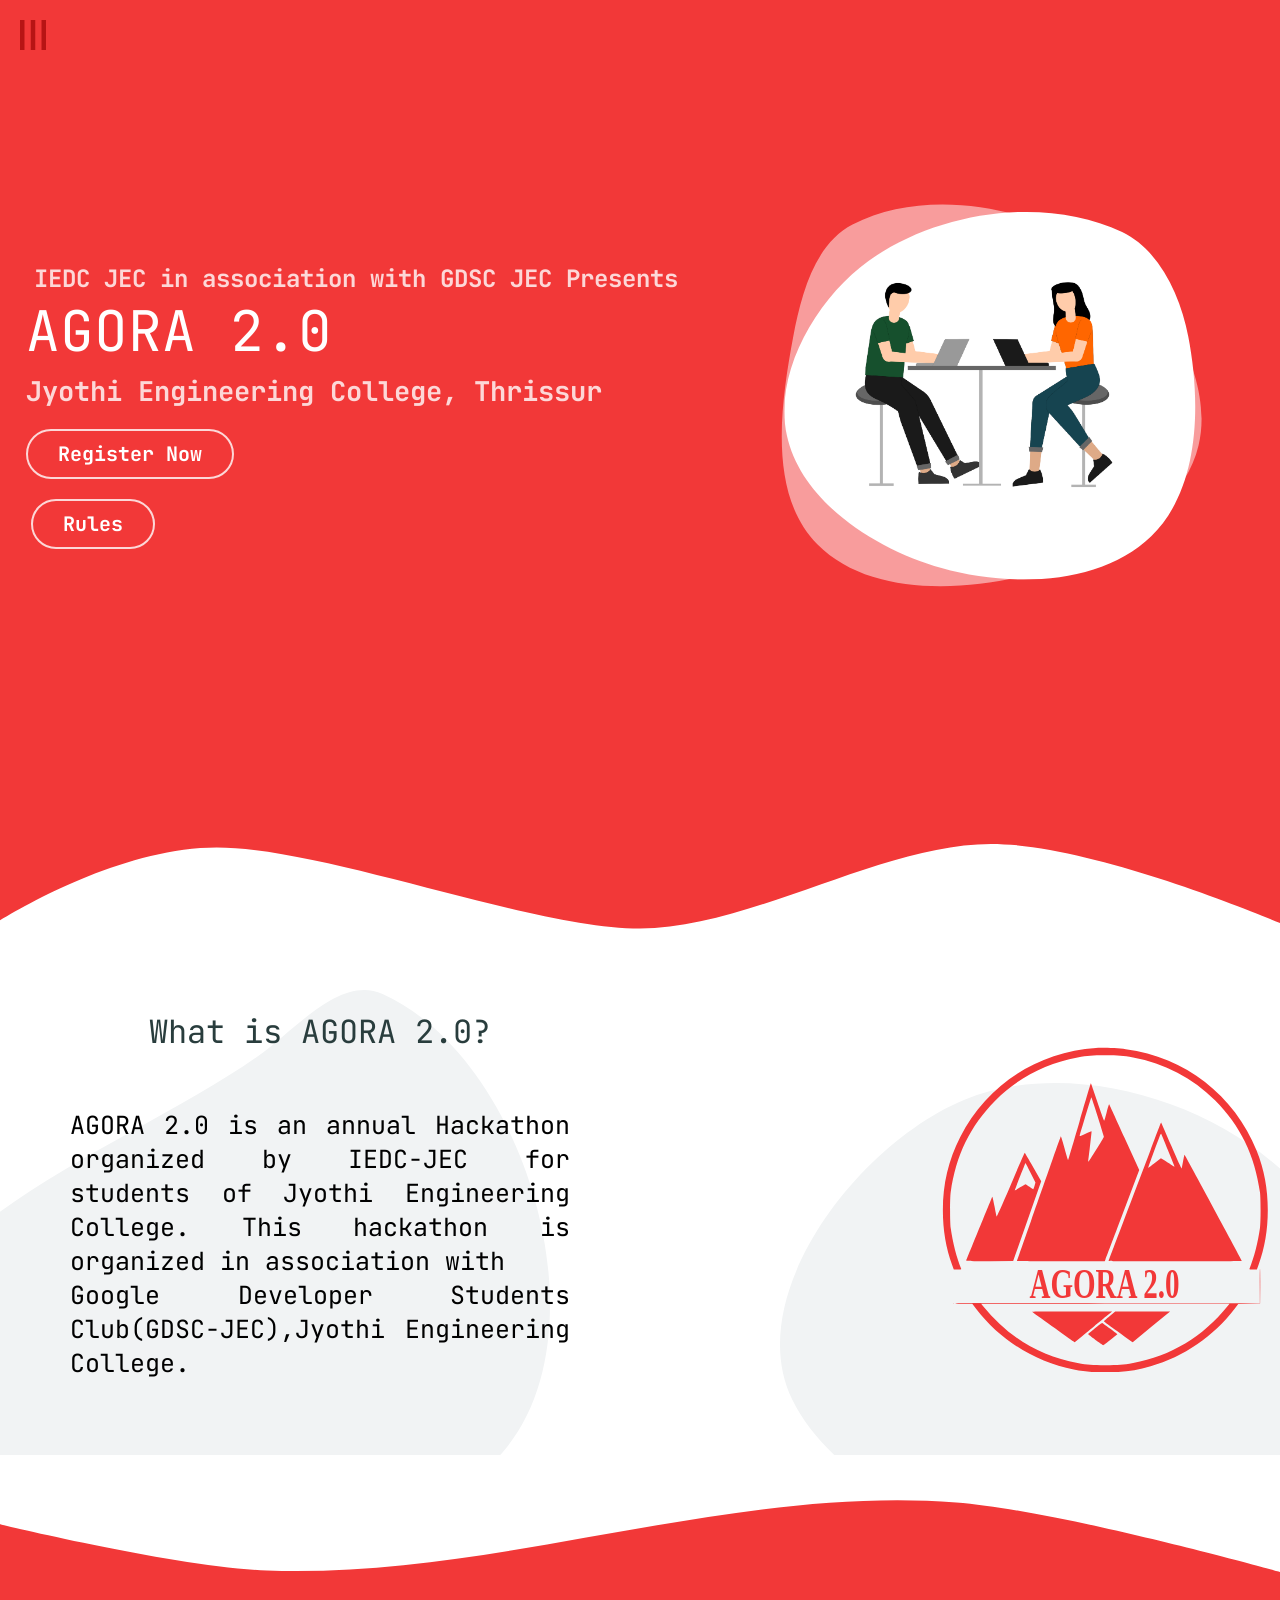
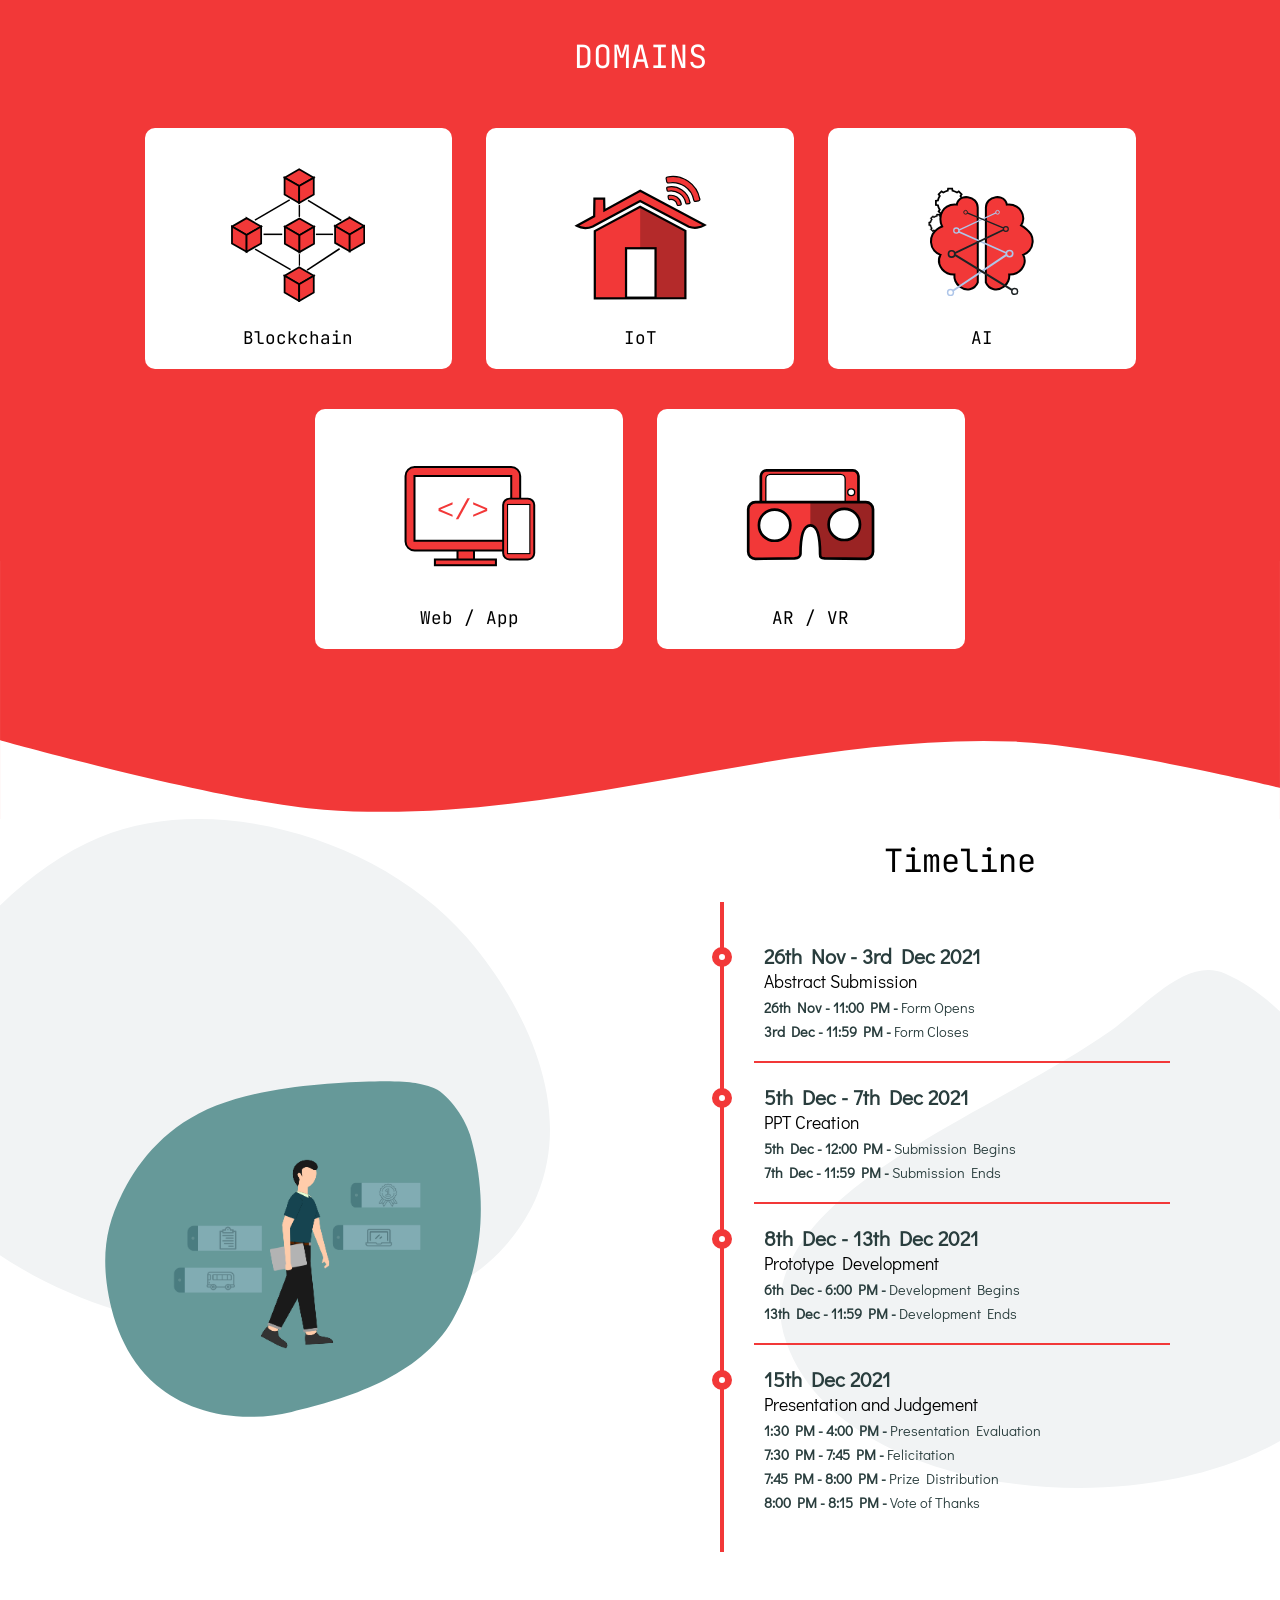
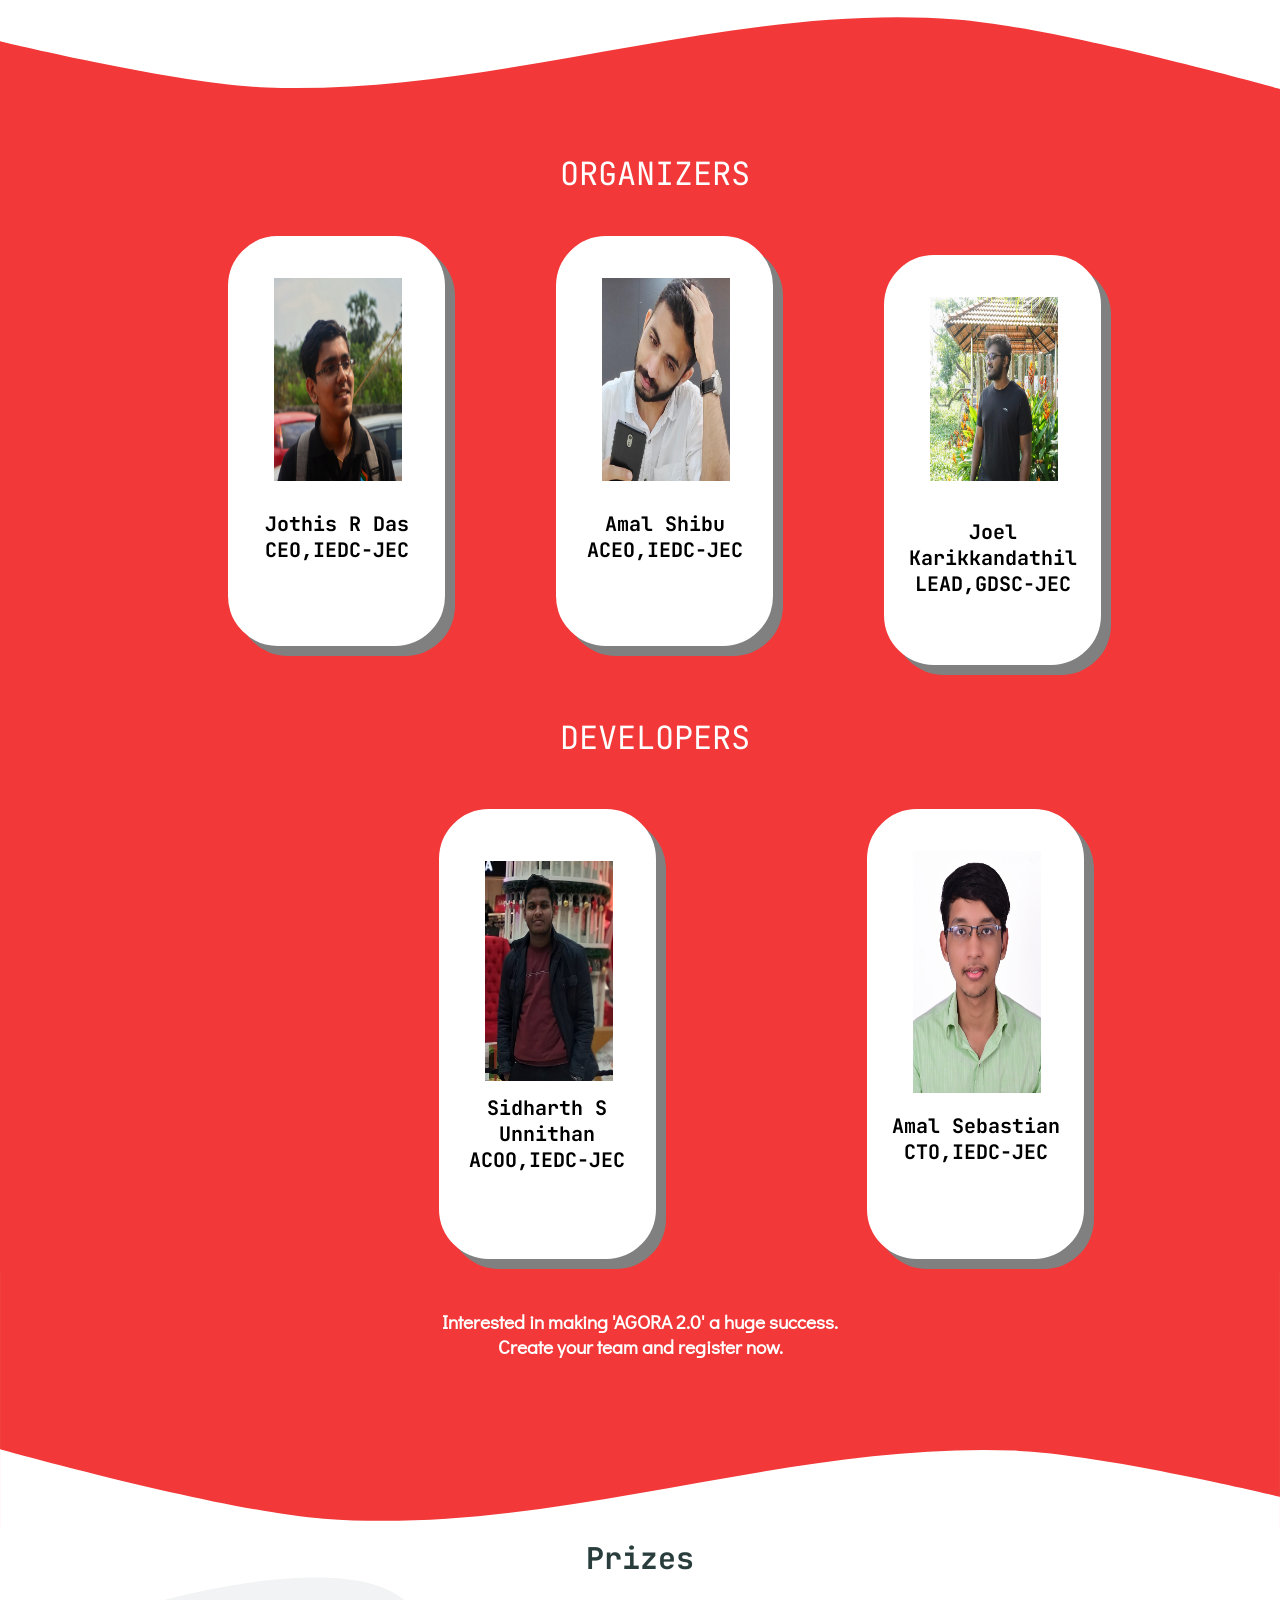
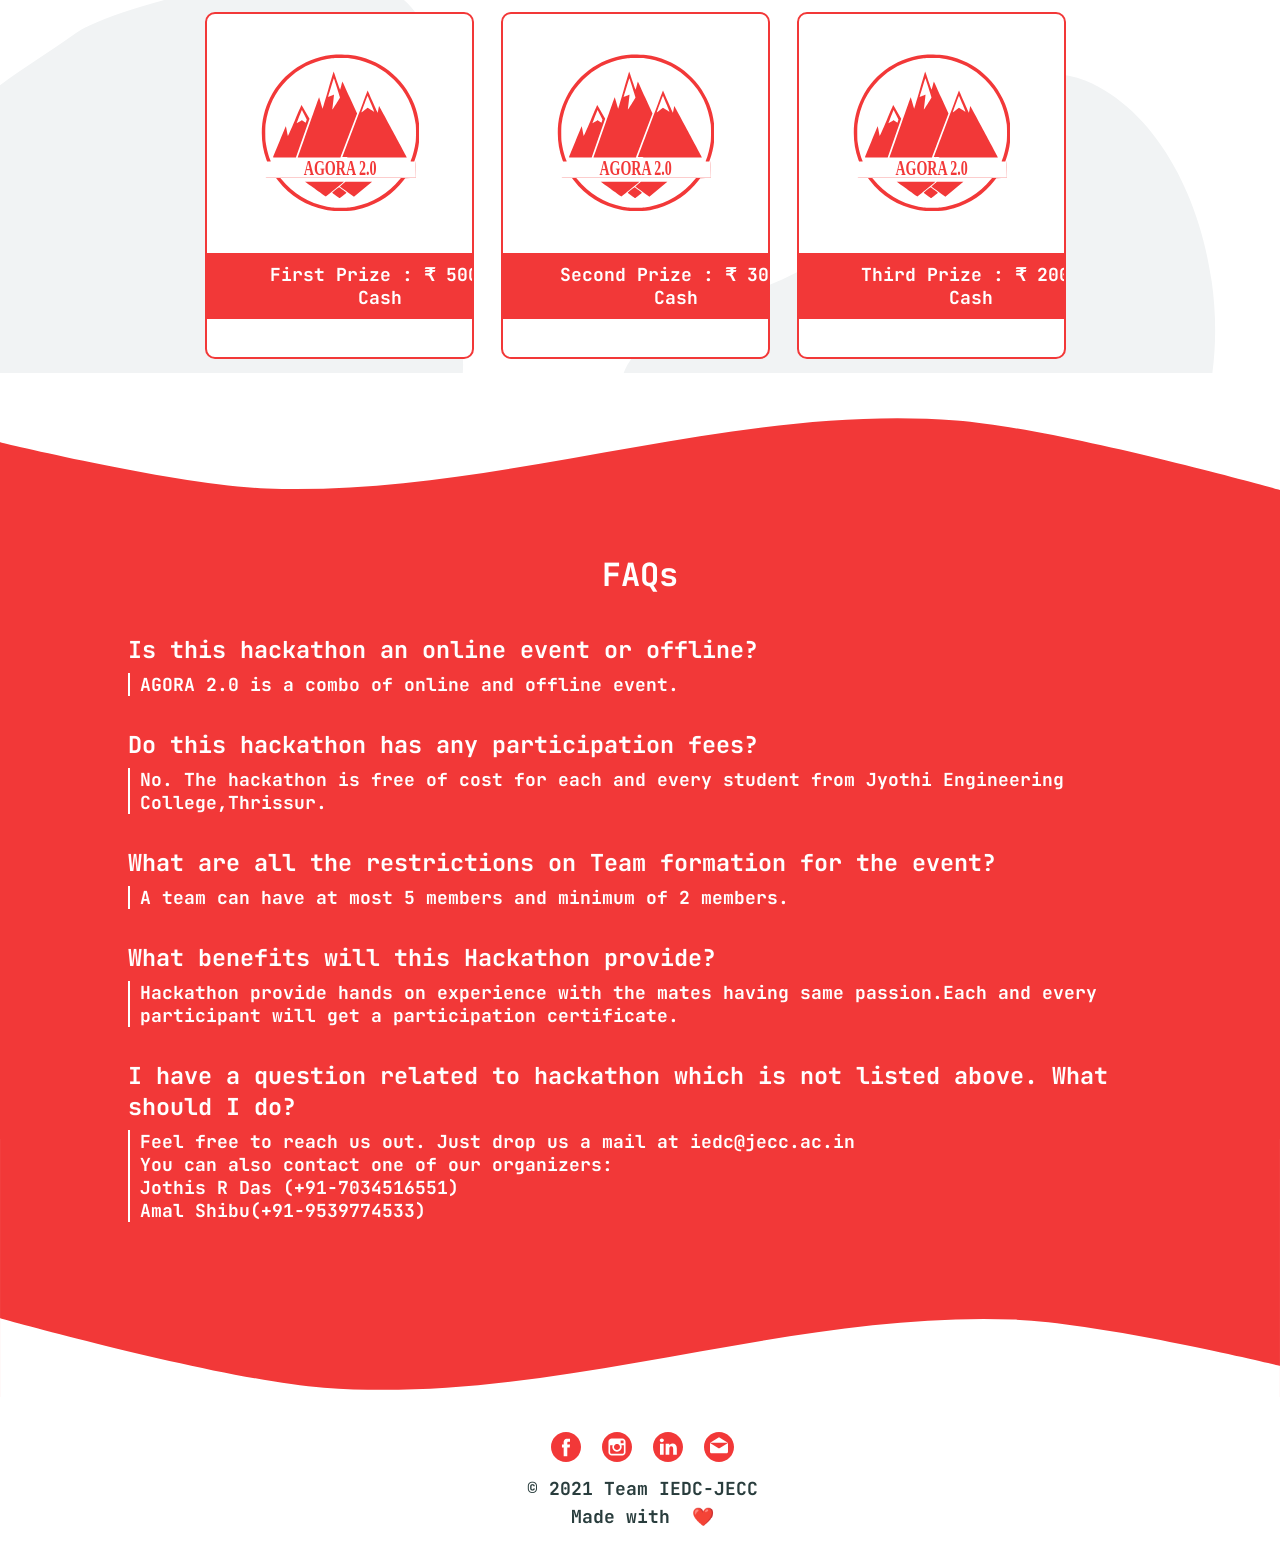
<file: index.html>
<!DOCTYPE html>
<html>
<head>
	<title> AGORA 2.0 - 2021</title>
	<meta http-equiv="Content-Type" content="text/html; charset=UTF-8">
	<meta name="viewport" content ="width=device-width, initial-scale=1.0, user-scalable=no">
	<meta name="description" content="AGORA 2.0 - Second edition of annual hackathon organized by TEAM IEDC-JEC">
	<meta name="keywords" content="Hackathon,Jyothi Engineering College,Cheruthuruthy,Thrissur">
	<meta name="author" content="Sidharth S Unnnithan<sidsunnithan2720@gmail.com>">
	<!--<meta name="author" content="Atul Kumar <atul.kumar.prajapati02@gmail.com>">-->
	<link rel="shortcut icon" href="./images/new_logo.svg" type="image/x-icon" />
	<link rel="stylesheet" type="text/css" href="./css/main.css">
	<link rel="stylesheet" type="text/css" href="./css/responsive.css">
	<link href="https://fonts.googleapis.com/css?family=Didact+Gothic" rel="stylesheet">
	<script src="https://code.jquery.com/jquery-3.3.1.js" integrity="sha256-2Kok7MbOyxpgUVvAk/HJ2jigOSYS2auK4Pfzbm7uH60=" crossorigin="anonymous"></script>
	<script>
	</script>
</head>
<body>
	<div class="header">
		<div class="blurred"></div>
		<ul class="nav">
			<li class="head">
				<span class="closeHeader">
					<img src="./images/cross.svg">
				</span>
			</li>
			<li class="navItem active"> Home </li>
			<li class="navItem"> What is AGORA 2.0?</li>
			<!-- <li class="navItem"> Gallery </li> -->
			<li class="navItem"> Domains </li>
			<li class="navItem"> Schedule </li>
			<li class="navItem"> Organizers and Developers </li>
			<li class="navItem"> Prizes </li>
			<li class="navItem"> FAQs </li>
		</ul>
	</div>
	<div class="fullOverlay"></div>
	<div class="content">
		<div class="hamburger">
			<img src="./images/menu.svg">
		</div>
		<div class="frame frame1">
			<img src="./images/back-1.svg" class="img-back">
			<div class="frame1-right">
				<img src="./images/frame1-icon.svg">
			</div>
			<div class="frame1-left">
				<div class="content">
					<div class="sponsor-name">IEDC JEC in association with GDSC JEC Presents </div>
					<div class="name">AGORA 2.0</div><br>
					<!--<div class="date"> 8 - 10 March 2019 </div><br>-->
					<div class="date"> Jyothi Engineering College, Thrissur </div>
					<div class="devfolio">
						<button id="devfolio-apply-now"><a href = "https://docs.google.com/forms/d/e/1FAIpQLSengliChIMaE-1URITZHg6-f9QKnr3e-6ttu_rgD177-7wQmA/viewform?usp=sf_link">Register Now</a></button>
					</div>
					<div class="rules">
						<button id="check-rules"><a href = "https://drive.google.com/file/d/1L9HWPB4xWb6Imx_wGQtw__VwBlEATCBu/view?usp=sharing">Rules</a></button>
					</div>
				</div>
			</div>
			<div class="app-team-icon">
				<img src="./images/jecc logo.png">
			</div>
		</div>
		<div class="frame frame2">
			<img class="img-back-left" src="./images/back-2.svg">
			<img class="img-back" src="./images/back-3.svg">
			<div class="frame2-left">
				<img src="./images/new_logo.svg">
			</div>
			<div class="frame2-right">
				<div class="name"> What is AGORA 2.0? </div>
				<div class="content">
					<p>AGORA 2.0 is an annual Hackathon organized by IEDC-JEC for students of Jyothi Engineering College.
					This hackathon is organized in association with <br>Google Developer Students Club(GDSC-JEC),Jyothi Engineering College.</p>
				</div>
			</div>
		</div>
		<div class="frame frame3">
			<img src="./images/back-4.svg" class="img-back">
			<img src="./images/back-5.svg" class="img-back-bottom">
			<div class="frame5-content">
				<div class="name"> DOMAINS </div>
				<div class="track-icons">
					<div class="a-track">
						<div class="colorless">
							<img src="./images/Tracks/blockchain.svg">
						</div>
						<div class="colorful">
							<img src="./images/Tracks/blockchain-color.svg">
						</div>
						<div class="track-name">
							Blockchain
						</div>
					</div>
					<div class="a-track">
						<div class="colorless">
							<img src="./images/Tracks/iot.svg">
						</div>
						<div class="colorful">
							<img src="./images/Tracks/iot-color.svg">
						</div>
						<div class="track-name">
							IoT
						</div>
					</div>
					<div class="a-track">
						<div class="colorless">
							<img src="./images/Tracks/ai.svg">
						</div>
						<div class="colorful">
							<img src="./images/Tracks/ai-color.svg">
						</div>
						
						<div class="track-name">
							AI
						</div>
					</div>
					<div class="a-track">
						<div class="colorless">
							<img src="./images/Tracks/webapp.svg">
						</div>
						<div class="colorful">
							<img src="./images/Tracks/webapp-color.svg">
						</div>
						<div class="track-name">
							Web&nbsp;/&nbsp;App
						</div>
					</div>
					<div class="a-track">
						<div class="colorless">
							<img src="./images/Tracks/vr.svg">
						</div>
						<div class="colorful">
							<img src="./images/Tracks/vr-color.svg">
						</div>
						<div class="track-name">
							AR&nbsp;/&nbsp;VR
						</div>
					</div>
					<!--<div class="a-track">
						<div class="colorless">
							<img src="./images/Tracks/general.svg">
						</div>
						<div class="colorful">
							<img src="./images/Tracks/general-color.svg">
						</div>
						<div class="track-name">
							General
						</div>
					</div>-->
				</div>
			</div>
		</div>
		<div class="frame frame4">
			<img class="img-back-left" src="./images/back-3.svg">
			<img class="img-back" src="./images/back-2.svg">
			<div class="frame4-left">
				<img src="./images/frame2-right.svg">
			</div>
			<div class="frame4-right">
				<div class="name"> Timeline </div>
				<div class="timeline">
					<div class="schedule schedule-1">
						<div class="dot"></div>
						<div class="schedule-content">
							<div class="schedule-date"> 26th Nov - 3rd Dec 2021</div>
							<div class="schedule-title"> Abstract Submission</div>
							<div class="schedule-text"> <span class="schedule-time"> 26th Nov - 11:00 PM - </span> Form Opens </div>
							<div class="schedule-text"> <span class="schedule-time"> 3rd Dec - 11:59 PM - </span> Form Closes </div>
						</div>
					</div>
					<div class="schedule schedule-2">
						<div class="dot"></div>
						<div class="schedule-content">
							<div class="schedule-date"> 5th Dec - 7th Dec 2021 </div>
							<div class="schedule-title"> PPT Creation </div>
							<div class="schedule-text"> <span class="schedule-time"> 5th Dec - 12:00 PM - </span> Submission Begins</div>
							<div class="schedule-text"> <span class="schedule-time"> 7th Dec - 11:59 PM - </span> Submission Ends </div>
						</div>
					</div>
					<div class="schedule schedule-3">
						<div class="dot"></div>
						<div class="schedule-content">
							<div class="schedule-date"> 8th Dec - 13th Dec 2021 </div>
							<div class="schedule-title"> Prototype Development</div>
							<div class="schedule-text"> <span class="schedule-time"> 6th Dec - 6:00 PM  - </span> Development Begins</div>
							<div class="schedule-text"> <span class="schedule-time"> 13th Dec - 11:59 PM - </span> Development Ends </div>
						</div>
					</div>
					<div class="schedule schedule-4">
						<div class="dot"></div>
						<div class="schedule-content">
							<div class="schedule-date"> 15th Dec 2021 </div>
							<div class="schedule-title"> Presentation and Judgement </div>
							<div class="schedule-text"> <span class="schedule-time"> 1:30 PM - 4:00 PM - </span> Presentation Evaluation </div>
							<div class="schedule-text"> <span class="schedule-time"> 7:30 PM - 7:45 PM - </span> Felicitation </div>
							<div class="schedule-text"> <span class="schedule-time"> 7:45 PM - 8:00 PM - </span> Prize Distribution </div>
							<div class="schedule-text"> <span class="schedule-time"> 8:00 PM - 8:15 PM - </span> Vote of Thanks </div>
						</div>
					</div>
				</div>
			</div>
		</div>
		<div class="frame frame5">
			<img src="./images/back-4.svg" class="img-back">
			<img src="./images/back-5.svg" class="img-back-bottom">
			<div class="frame5-content">
				<div class="name1"> ORGANIZERS </div>
				<div class="org-dev">
					<div class="od">
						<div class="ordev3">
							<div class="ordev-img3">
								<img src="./images/jyothis.jpeg">
							</div>
							<div class="orgdev-text3">
								<p><b>Jothis R Das</b><br><b>CEO,IEDC-JEC</b>
							</div>
						</div>
						<div class="ordev4">
							<div class="ordev-img4">
								<img src="./images/amal-shibu.jpeg">
							</div>
							<div class="orgdev-text4">
								<p><b>Amal Shibu</b><br><b>ACEO,IEDC-JEC</b>
							</div>
						</div>
						<div class="ordev5">
							<div class="ordev-img5">
								<img src="./images/joel2.jpeg">
							</div>
							<div class="orgdev-text5">
								<p><b>Joel Karikkandathil</b><br><b>LEAD,GDSC-JEC</b>
							</div>
						</div>
					</div>
				</div>
				<div class="name2"> DEVELOPERS </div>
				<div class="org-dev">
					<div class="od">
						<div class="ordev1">
							<div class="ordev-img1">
								<img src="./images/sid1.jpeg">
							</div>
							<div class="orgdev-text1">
								<p><b>Sidharth S Unnithan</b><br><b>ACOO,IEDC-JEC</b>
							</div>
						</div>
						<div class="ordev2">
							<div class="ordev-img2">
								<img src="./images/Amal Sebastian.jpg">
							</div>
							<div class="orgdev-text2">
								<p><b>Amal Sebastian</b><br><b>CTO,IEDC-JEC</b>
							</div>
						</div>
					</div>
				</div>
				<div class="frame5-text">
					<p><b>Interested in making<b> 'AGORA 2.0'</b> a huge success.<br>
					Create your team and register now. 
				</div>
			</div>
		</div>
		<div class="frame frame6">
			<img src="./images/back-6.svg" class="img-back-left">
			<img src="./images/back-7.svg" class="img-back-right">
			<div class="name"> Prizes </div>
			<div class="prizes">
				<div class="prizes-cont">
					<div class="prize">
						<div class="prize-img">
							<img src="./images/new_logo.svg">
						</div>
						<div class="prize-text">
							<p>First Prize : ₹ 5000 Cash</p>
						</div>
					</div>
					<div class="prize">
						<div class="prize-img">
							<img src="./images/new_logo.svg">
						</div>
						<div class="prize-text">
							<p>Second Prize : ₹ 3000 Cash</p>
						</div>
					</div>
					<div class="prize">
						<div class="prize-img">
							<img src="./images/new_logo.svg">
						</div>
						<div class="prize-text">
							<p>Third Prize : ₹ 2000 Cash</p>
						</div>
					</div>
				</div>
			</div>
		</div>
		<div class="frame frame7">
			<img src="./images/back-4.svg" class="img-back">
			<img src="./images/back-5.svg" class="img-back-bottom">
			<div class="frame7-content">
				<div class="name">
					FAQs
				</div>
				<div class="faq">
					<div class="question">
						Is this hackathon an online event or offline?
					</div>
					<div class="answer">
						AGORA 2.0 is a combo of online and offline event.
					</div>

				</div>
				<div class="faq">
					<div class="question">
						Do this hackathon has any participation fees?
					</div>
					<div class="answer">
						No. The hackathon is free of cost for each and every student from Jyothi Engineering College,Thrissur.
					</div>
				</div>
				<div class="faq">
					<div class="question">
						What are all the restrictions on Team formation for the event?
					</div>
					<div class="answer">
						A team can have at most 5 members and minimum of 2 members.
					</div>
				</div>
				<div class="faq">
					<div class="question">
						What benefits will this Hackathon provide?
					</div>
					<div class="answer">
						Hackathon provide hands on experience with the mates  having same passion.Each and every participant will get a participation certificate.
					</div>
				</div>
				<div class="faq">
					<div class="question">
						I have a question related to hackathon which is not listed above. What should I do?
					</div>
					<div class="answer">
						Feel free to reach us out. Just drop us a mail at <a href="mailto:iedc@jecc.ac.in">iedc@jecc.ac.in</a><br>
						You can also contact one of our organizers: <br> Jothis R Das (+91-7034516551)<br> Amal Shibu(+91-9539774533)
					</div>
				</div>
			</div>
		</div>
		<div class="frame frame8">
			<div class="footer-icons">
				<a href="https://www.facebook.com/EDC.JEC" target="__blank"><img src="./images/fb-color.svg"></a>
				<a href="https://www.instagram.com/iedc_jecc/" target="__blank"><img src="./images/insta-color.svg"></a>
				<a href="https://www.linkedin.com/in/iedc-jecc" target="__blank"><img src="./images/linkedin-color.svg"></a>
				<a href="mailto:iedc@jecc.ac.in"><img src="./images/email-color.svg"></a>
			</div>
			<div class="footer-text">
				&copy; 2021 Team IEDC-JECC
			</div>
			Made with&nbsp;&nbsp;<span class="heart">❤️</span>
		</div>
	</div>
	<script type="text/javascript" src="./js/menu.js"></script>
</body>
</html>
</file>
<file: css/main.css>
@import url('https://fonts.googleapis.com/css2?family=Poppins:wght@300;400;500;600;700&display=swap');
@import url('https://fonts.googleapis.com/css2?family=JetBrains+Mono:wght@300;400;500;600;700&display=swap');
div, body, ul, li {
	margin: 0px;
	padding: 0px;
	-webkit-box-sizing: border-box;
	-moz-box-sizing: border-box;
	box-sizing: border-box;
}

html, body {
	width: 100%;
	height: 100%;
}

body {
	position: relative;
	overflow-x: hidden;
}

.header {
	position: fixed;
	top: 0px;
	bottom: 0px;
	background-color: #ffffff;
	z-index: 12;
	text-align: center;
	-webkit-transition: left 0.3s;
	-moz-transition: left 0.3s;
	transition: left 0.3s;
}

.header.active {
	left: 0%;
}

.header .nav {
	list-style-type: none;
}

.header .nav .navItem {
	left: -300px;
}

.header .nav .navItem.visible {
	left: 0px;
}

.header .nav .navItem {
	position: relative;
	padding: 15px 30px;
	color: black;
	cursor: pointer;
	font-family: 'JetBrains Mono',sans-serif;
	font-size: 25px;
	background-color: #ffffff;
	-webkit-transition: background-color 0.2s, left 0.2s;
	-moz-transition: background-color 0.2s, left 0.2s;
	transition: background-color 0.2s, left 0.2s;
	font-family: 'JetBrains Mono',sans-serif;
}

.header .nav .navItem.active {
	color: black;
}

.header .nav .navItem:hover {
	background-color: #f23838ff;
}
.header .nav .head {
	display: none;
	text-align: right;
	padding: 20px;
}

.header .nav .head .closeHeader {
	cursor: pointer;
}

.header .nav .head img {
	height: 20px;
}

.content {
	width: 100%;
	height: 100%;
	position: relative;
	left: 0%;
	-webkit-transition: left 0.3s;
	-moz-transition: left 0.3s;
	transition: left 0.3s;
}

.hamburger {
	position: absolute;
	top: 20px;
	left: 20px;
	color: white;
	z-index: 10;
	cursor: pointer;
}

.hamburger img {
	height: 30px;
}

/*.appteam-logo {
	position: fixed;
	top: 20px;
	right: 20px;
	z-index: 10;
}

.appteam-logo img {
	height: 60px;
	width: 50px;
}*/

.fullOverlay {
	width: 100%;
	height: 100%;
	position: fixed;
	top: 0px;
	left: 0px;
	background-color: rgba(0,0,0,0.6);
	z-index: 7;
	display: none;
	opacity: 0;
	-webkit-transition: opacity 0.3s;
	-moz-transition: opacity 0.3s;
	transition: opacity 0.3s
}

.frame {
	position: relative;
	width: 100%;
	overflow: hidden;
}

/***********************
	LANDING PAGE
***********************/

.frame1 {
	height: 110%;
	background-color: #f23838ff;
}

.frame1 .img-back {
	width: 102%;
	left: -1%;
	height: auto;
	position: absolute;
	z-index: 2;
	bottom: 0px;
}

.frame1-left {
	position: absolute;
	left: 0px;
	width: 55%;
	height: 100%;
	display: inline-block;
	z-index: 3;
	padding: 50px 10px;
	text-align: center;
}

.frame1-left .content {
	text-align: left;
	display: inline-block;
	width: auto;
	position: relative;
	/*top: 20%;*/
	top: 40%;
	height: auto;
	transform: translateY(-50%);
}

.frame1-left .name {
	display: inline-block;
	font-size: 3.5em;
	color: white;
	font-family: 'JetBrains Mono',sans-serif;
}
.frame1-left .sponsor-name{
	font-family: 'JetBrains Mono',sans-serif;
	margin-left: 8px;
}
.frame1-left .date {
	display: inline-block;
	font-size: 1.7em;
	font-weight: bold;
	margin-top: 5px;
	color: rgba(255,255,255,0.8);
	font-family: 'JetBrains Mono',sans-serif;
}

.frame1-left .devfolio {
	margin-top: 20px;
}

.frame1-left .devfolio button {
	border: 2px solid rgba(255,255,255,0.8);
	background-color: rgba(255,255,255,0);
	color: rgba(255,255,255,0.8);
	font-family: 'Didact Gothic';
	padding-left: 30px;
	padding-right: 30px;
	height: 50px;
	font-size: 1em;
	font-weight: bold;
	cursor: pointer;
	overflow: none;
	position: relative;
	-webkit-transition: color 0.3s;
	-moz-transition: color 0.3s;
	transition: 0.3s;
	padding-top: 10px;
	border-radius: 50px;
	font-size: 20px;
}

/*.frame1-left .devfolio button .button-back {
	background-color: rgba(255,255,255,0.8);
	width: 0%;
	height: 100px;
	position: absolute;
	height: 46px;
	top: 0px;
	left: 0px;
	z-index: -1;
	-webkit-transition: width 0.3s;
	-moz-transition: width 0.3s;
	transition: width 0.3s;

}*/

.frame1-left .devfolio button:hover {
	color: #669999;
}

/*.frame1-left .devfolio button:hover .button-back {
	width: 100%;
}*/

.frame1-right {
	width: 45%;
	height: 100%;
	display: inline-block;
	position: absolute;
	right: 0px;
	z-index: 3;
}

.frame1-right img {
	width: 80%;
	/*position: absolute;*/
	left: 10%;
	/*top: 10%;*/
	height: auto;
	position: relative;
	top: 40%;
	transform: translateY(-50%);
}
#devfolio-apply-now:hover {
    color: #ffffff;
	font-size: 30px;
}

#devfolio-apply-now {
    display: -ms-flexbox;
    display: -webkit-box;
    display: flex;
}
#devfolio-apply-now a {
	text-decoration: none;
	color: white;
	font-family: 'JetBrains Mono',sans-serif;
	font-size: 20px;
}
.frame1-left .rules {
	margin-top: 20px;
}

.frame1-left .rules button {
	border: 2px solid rgba(255,255,255,0.8);
	background-color: rgba(255,255,255,0);
	color: rgba(255,255,255,0.8);
	font-family: 'Didact Gothic';
	padding-left: 30px;
	padding-right: 30px;
	height: 50px;
	font-size: 1em;
	font-weight: bold;
	cursor: pointer;
	overflow: none;
	position: relative;
	-webkit-transition: color 0.3s;
	-moz-transition: color 0.3s;
	transition: 0.3s;
	padding-top: 10px;
	border-radius: 50px;
	font-size: 20px;
	margin-left: 5px;
}
.frame1-left .rules button:hover {
	color: #669999;
}
#check-rules:hover {
    color: #ffffff;
	font-size: 30px;
}

#check-rules {
    display: -ms-flexbox;
    display: -webkit-box;
    display: flex;
}
#check-rules a {
	text-decoration: none;
	color: white;
	font-family: 'JetBrains Mono',sans-serif;
	font-size: 20px;
}

.sponsor-name {
	color: white;
	font-family: 'Didact Gothic';
	font-weight: bold;
	font-size: 1.5em;
	color: rgba(255,255,255,0.8);
}

.github-home-icon {
	width: 100px;
	margin-right: 10px;
}

.app-team-icon {
	width: 120px;
	position: absolute;
	right: 20px;
	top: 20px;
	height: 80vh;
}

.app-team-icon img {
	width: 100%;
	height: 150px;
	margin-left: -1565px;
	margin-top: 100px;
}

/***********************
	DIVERSITY PAGE
***********************/

.frame2 {
	/*min-height: 100%;*/
	margin-bottom: 30px;
}

.frame2-left {
	position: absolute;
	right: 0px;
	width: 50%;
	min-height: 100%;
	display: inline-block;
	z-index: 3;
	padding: 50px 10px;
	text-align: center;
}

.frame2-right {
	width: 50%;
	min-height: 100%;
	display: inline-block;
	position: relative;
	text-align: center;
	left: 0px;
	z-index: 3;
	padding: 20px;
}

.frame2-right .name {
	font-family: 'JetBrains Mono',sans-serif;
	color: #293d3d;
	text-align: center;
	font-size: 2em;
}

.frame2-left img {
	width: 1200px;
	position: absolute;
	left: 10%;
	top: 10%;
	height: 70%;
	margin-left: -200px;
	margin-top: -40px;
	margin-top: 10px;
}

.frame2 .img-back {
	position: absolute;
	right: -100px;
	top: 20%;
	width: 600px;
	height: auto;
}

.frame2 .img-back-left {
	position: absolute;
	left: -100px;
	top: 0%;
	width: 650px;
	height: auto;
}

.frame2 .content {
	position: relative;
	font-size: 25px;
	text-align: justify;
	padding: 30px 50px;
	font-family: 'JetBrains Mono',sans-serif;
}
.frame2 .content p{
	font-size: 25px;
}
.frame2 a {
	color: black;
	text-decoration: none;
}

.frame2 a:visited {
	color: black;
}

/***********************
	  TRACKS PAGE
***********************/

.frame3 {
	height: auto;
	padding: 150px 0px;
	background-color: #f23838ff;
	color: white;
	font-family: 'Didact Gothic';
	text-align: center;
}

.frame3 .img-back {
	width: 100%;
	height: auto;
	position: absolute;
	top: 0px;
	left: 0px;
}

.frame3 .img-back-bottom {
	width: 100%;
	height: auto;
	position: absolute;
	bottom: -5px;
	left: 0px;
}

.frame3 .name {
	font-family: 'JetBrains Mono',sans-serif;
	color: white;
	font-size: 2em;
	margin-bottom: 30px;
}

.frame3 .track-icons {
	width: 80%;
	display: inline-block;
}

.frame3 .a-track {
	width: 30%;
	text-align: center;
	background-color: white;
	border-radius: 10px;
	display: inline-block;
	margin-left: 1.5%;
	margin-right: 1.5%;
	margin-top: 20px;
	margin-bottom: 20px;
	position: relative;
}

.frame3 .colorless {
	position: relative;
	top: 20px;
	left: 0px;
	width: 100%;
	padding: 20px;
}

.frame3 .colorful {
	position: absolute;
	top: 20px;
	left: 0px;
	width: 100%;
	padding: 20px;
	opacity: 0;
}

.frame3 .a-track:hover .colorful {
	opacity: 1;
}

.frame3 .a-track img {
	width: 50%;
}

.frame3 .track-name {
	font-size: 1.1em;
	padding: 20px 0px;
	font-family: 'JetBrains Mono',sans-serif;
	color: black;
	/*font-weight: bold;*/
}

/***********************
	SCHEDULE PAGE
***********************/

.frame4 {
	/*min-height: 100%;*/
	height: auto;
	margin-bottom: 30px;
}

.frame4-left {
	position: absolute;
	left: 0px;
	width: 50%;
	height: 100%;
	display: inline-block;
	z-index: 3;
	padding: 50px 10px;
	text-align: center;
}

.frame4-right {
	width: 50%;
	display: inline-block;
	position: relative;
	left: 50%;
	text-align: center;
	z-index: 3;
	padding: 20px;
}

.frame4-right .name {
	font-family: 'JetBrains Mono',sans-serif;
	color: black;
	text-align: center;
	font-size: 2em;
}

.frame4-left img {
	width: 70%;
	position: absolute;
	left: 10%;
	/*top: 10%;*/
	top: 60%;
	transform: translateY(-50%);
	height: auto;
}

.frame4 .img-back {
	position: absolute;
	right: -100px;
	top: 20%;
	width: 600px;
	height: auto;
}

.frame4 .img-back-left {
	position: absolute;
	left: -100px;
	top: 0%;
	width: 650px;
	height: auto;
}

.frame4 .timeline {
	margin-top: 20px;
	padding: 20px 0px;
	border-left: 4px solid #f23838ff;
	width: 80%;
	display: inline-block;
}

.schedule {
	margin-top: 20px;
	text-align: left;
	padding: 0px 30px;
	position: relative;
	font-family: 'Didact Gothic';
}

.schedule .dot {
	height: 20px;
	width: 20px;
	border-radius: 50px;
	border: 7px solid #f23838ff;
	background-color: white;
	position: absolute;
	top: 5px;
	left: -12px;
}

.schedule-content {
	padding: 0px 10px 20px 10px;
	border-bottom: 2px solid #f23838ff ;
}

.schedule-date {
	font-size: 1.3em;
	font-weight: bold;
	color: #293d3d;
}

.schedule-title {
	font-size: 1.1em;
}

.schedule-text {
	font-size: 0.9em;
	margin-top: 5px;
	color: #293d3d;
}

.schedule-4 .schedule-content {
	border-bottom: none;
}

.schedule-time {
	font-weight: bold;
}

/***********************
	 ORGANIZERS AND DEVELOPERS  PAGE
***********************/

.frame5 {
	height: auto;
	padding: 150px 0px;
	background-color: #f23838ff;
	color: white;
	font-family: 'Didact Gothic';
	text-align: center;
}

.frame5 .img-back {
	width: 100%;
	height: auto;
	position: absolute;
	top: 0px;
	left: 0px;
}

.frame5 .img-back-bottom {
	width: 100%;
	height: auto;
	position: absolute;
	bottom: -5px;
	left: 0px;
}

.frame5 .name1{
	font-family: 'JetBrains Mono',sans-serif;
	color: white;
	font-size: 2em;
	margin-bottom: 30px;
	margin-left: 30px;
}
.frame5 .name2{
	font-family: 'JetBrains Mono',sans-serif;
	color: white;
	font-size: 2em;
	margin-top: 20px;
	margin-left: 30px;
}

.frame5 .org-dev {
	width: 80%;
	background-color: #f23838ff;
	padding-left: 300px;
	display: inline-block;
	margin-bottom: 20px;
	/*box-shadow: 0px 0px 5px 5px rgba(0,0,0,0.2);*/
	text-align: center;
}
.od {
	display: flex;
	width: 100%;
	flex-wrap: wrap;
}
.ordev1 {
	/*display: table-cell;*/
	width: 30%;
	overflow: hidden;
	display: flex;
	border: 2px solid white;
	margin: 1.5%;
	background-color: white;
	padding: 20px 0px;
	border-radius: 10px;
	display: flex;
	flex-wrap: wrap;
	border-radius: 50px;
	box-shadow: 10px 10px #808080;
	height: 450px;
	margin-top: 50px;
}
.ordev-img1 {
	padding-left: 30px;
	text-align: center;
	/*background-color: rgba(242,56,56,0.1);*/
}

.ordev-img1 img {
	width: 70%;
	padding-top: 30px;
	height: 90%;
	margin-left: -27px;
}
.ordev2 {
	/*display: table-cell;*/
	width: 30%;
	overflow: hidden;
	display: flex;
	border: 2px solid white;
	margin: 1.5%;
	background-color: white;
	padding: 20px 0px;
	border-radius: 10px;
	display: flex;
	flex-wrap: wrap;
	border-radius: 50px;
	box-shadow: 10px 10px #808080;
	margin-left: 200px;
	height: 450px;
	margin-top: 50px;
}
.ordev-img2 {
	padding-left: 30px;
	text-align: center;
	/*background-color: rgba(242,56,56,0.1);*/
}

.ordev-img2 img {
	width: 70%;
	height: 100%;
	padding-top: 20px;
	margin-left: -27px;
}

.orgdev-text1 {
	font-family: 'JetBrains Mono',sans-serif;
	padding-top: 140px;
	font-weight: bold;
	font-size: 20px;
	color: black;
	width: 100%;
	margin-top: -140px;
}
.orgdev-text2 {
	font-family: 'JetBrains Mono',sans-serif;
	margin-top: 20px;
	font-weight: bold;
	font-size: 20px;
	color: black;
	width: 100%;
}
.ordev3 {
	/*display: table-cell;*/
	width: 30%;
	overflow: hidden;
	display: flex;
	border: 2px solid white;
	margin: 1.5%;
	background-color: white;
	padding: 20px 0px;
	border-radius: 10px;
	display: flex;
	flex-wrap: wrap;
	border-radius: 50px;
	box-shadow: 10px 10px #808080;
	height: 410px;
	margin-left: -200px;
}
.ordev-img3 {
	padding-left: 30px;
	text-align: center;
	/*background-color: rgba(242,56,56,0.1);*/
}

.ordev-img3 img {
	width: 70%;
	height: 105%;
	padding-top: 20px;
	margin-left: -27px;
}
.ordev4 {
	/*display: table-cell;*/
	width: 30%;
	overflow: hidden;
	display: flex;
	border: 2px solid white;
	margin: 1.5%;
	background-color: white;
	padding: 20px 0px;
	border-radius: 10px;
	display: flex;
	flex-wrap: wrap;
	border-radius: 50px;
	box-shadow: 10px 10px #808080;
	height: 410px;
	margin-left: 100px;
}
.ordev-img4 {
	padding-left: 30px;
	text-align: center;
	/*background-color: rgba(242,56,56,0.1);*/
}

.ordev-img4 img {
	width: 70%;
	height: 105%;
	padding-top: 20px;
	margin-left: -27px;
}
.ordev5 {
	/*display: table-cell;*/
	width: 30%;
	overflow: hidden;
	display: flex;
	border: 2px solid white;
	margin: 1.5%;
	background-color: white;
	padding: 20px 0px;
	border-radius: 10px;
	display: flex;
	flex-wrap: wrap;
	border-radius: 50px;
	box-shadow: 10px 10px #808080;
	height: 410px;
	margin-left: 100px;
	margin-top: 30px;
}
.ordev-img5 {
	padding-left: 30px;
	text-align: center;
	/*background-color: rgba(242,56,56,0.1);*/
}

.ordev-img5 img {
	width: 70%;
	height: 110%;
	padding-top: 20px;
	margin-left: -27px;
}
.orgdev-text3 {
	font-family: 'JetBrains Mono',sans-serif;
	padding-top: 140px;
	font-weight: bold;
	font-size: 20px;
	color: black;
	width: 100%;
	margin-top: -100px;
}
.orgdev-text4 {
	font-family: 'JetBrains Mono',sans-serif;
	padding-top: 20px;
	font-weight: bold;
	font-size: 20px;
	color: black;
	width: 100%;
	margin-top: 20px;
}
.orgdev-text5 {
	font-family: 'JetBrains Mono',sans-serif;
	padding-top: 110px;
	font-weight: bold;
	font-size: 20px;
	color: black;
	width: 100%;
	margin-top: -55px;
}
.ordev-img img.img-square {
	width: 50%;
}
.frame5-content {
	z-index: 3;
	position: relative;
}

.frame5-text {
	font-size: 1.2em;
	padding: 0px 10px;
}

.frame5 a {
	color: white;
}

/***********************
	   PRIZES PAGE
***********************/

.frame6 {
	height: auto;
	margin-bottom: 30px;
	text-align: center;
}

.frame6 .name {
	font-family: 'JetBrains Mono',sans-serif;
	color: #293d3d;
	text-align: center;
	font-size: 30px;
	margin: 10px 0px 20px 0px;
	position: relative;
}

.frame6 .img-back-left {
	width: 600px;
	height: auto;
	position: absolute;
	top: 10%;
	left: -10%;
}

.frame6 .img-back-right {
	width: 600px;
	height: auto;
	position: absolute;
	top: 30%;
	right: 5%;
}

.frame6 .prizes {
	width: 70%;
	/*padding: 20px;*/
	position: relative;
	display: inline-block;
}

.prizes-cont {
	display: flex;
	width: 100%;
	flex-wrap: wrap;
}

.prize {
	/*display: table-cell;*/
	width: 30%;
	overflow: hidden;
	display: inline-block;
	border: 2px solid #f23838ff;
	margin: 1.5%;
	background-color: white;
	padding: 20px 0px;
	border-radius: 10px;
	display: flex;
	flex-wrap: wrap;
}

.prize-img {
	padding: 20px;
	text-align: center;
}

.prize-img img {
	width: 70%;
}

.prize-text p {
	font-family: 'JetBrains Mono',sans-serif;
	color: #293d3d;
	font-weight: bold;
	background-color: #f23838ff;
	color: white;
	padding: 10px 40px;
	width: 100%;
	font-size: 18px;
	align-self: flex-end;
}


/***********************
		FAQ PAGE
***********************/

.frame7 {
	height: auto;
	padding: 150px 0px;
	background-color: #f23838ff;
	color: white;
	font-family: 'Didact Gothic';
	text-align: center;
}

.frame7-content .name {
	color: white;
	font-size: 2em;
	font-family: 'JetBrains Mono',sans-serif;
	margin-bottom: 30px;
}

.frame7-content {
	z-index: 3;
	position: relative;
	text-align: center;
}

.faq {
	text-align: left;
	display: inline-block;
	color: white;
	width: 80%;
	font-family: 'JetBrains Mono',sans-serif;
	margin-bottom: 25px;
	font-size: 18px;
}

.question {
	font-size: 1.3em;
	font-weight: bold;
	padding: 8px 0px;
}

.answer {
	font-size: 1em;
	border-left: 2px solid white;
	padding-left: 10px;
	color: white;
}

.answer a{
	text-decoration: none; 
	color: white;
}

.frame7 .img-back {
	width: 100%;
	height: auto;
	position: absolute;
	top: 0px;
	left: 0px;
}

.frame7 .img-back-bottom {
	width: 100%;
	height: auto;
	position: absolute;
	bottom: -5px;
	left: 0px;
}

/***********************
		 FOOTER
***********************/

.frame8 {
	position: relative;
	/*widows: 100%;*/
	padding: 30px 0px;
	background-color: #ffffff;
	text-align: center;
	color: #293d3d;
	font-family: 'JetBrains Mono',sans-serif;
	font-size: 18px;
	font-weight: bold;
	padding-left: 5px;
}

.frame8 .heart {
	color: #e60000;
}

.footer-icons {
	padding: 5px;
}

.footer-text {
	padding: 5px;
}
.frame8 img {
	width: 30px;
	margin: 0px 5px;
}
</file>
<file: css/responsive.css>
@media(max-width: 768px){
	.header .nav .head  {
		display: block;
	}

	.header {
		width: 100%;
		left: -100%;
	}
	.app-team-icon img{
		width: 60%;
		margin-left: 60px;
		margin-top: -5px;
		height: 90px;
	}
	.content.active {
		left: 100%;
	}

	body.active {
		overflow: hidden;
	}

	.hamburger img {
		height: 20px;
	}
	.github-home-icon {
		width: 70px;
		padding-right: 0px;
	}

	.frame5 {
		padding: 100px 0px;
	}
	.orgdev-text1 p{
		padding-top: 10px;
	}
	.orgdev-text2 p{
		margin-top: 30px;
	}
	.orgdev-text3 p{
		padding-top: 40px;
	}
	.orgdev-text4 p{
		padding-top: 30px;
	}
	.orgdev-text5 p{
		padding-top: 40px;
	}
	.org-dev .od .ordev1{
		width: 300px;
		margin-left:-305px;
		height: 400px;
		margin-top: 50px;
	}

	.org-dev .od .ordev1 .ordev-img1 img{
		width: 70%;
		padding-top: 20px;
		margin-left: -25px;
		height: 95%;
	}
	.org-dev .od .ordev2{
		width: 400px;
		margin-left: -309px;
		margin-top: 30px;
		height: 400px;
	}

	.org-dev .od .ordev2 .ordev-img2 img{
		width: 70%;
		margin-left: -20px;
		height: 110%;
		margin-top: -10px;
	}
	.org-dev .od .ordev3 {
		width: 300px;
		margin-left: -305px;
		height: 400px;
	}
	.org-dev .od .ordev3 .ordev-img3 img{
		width: 70%;
		padding-top: 10px;
		margin-left: -25px;
		height: 130%;
		margin-top: 10px;
	}
	.org-dev .od .ordev4{
		width: 400px;
		margin-left: -307px;
		margin-top: 30px;
		height: 400px;
	}
	.org-dev .od .ordev4 .ordev-img4 img{
		width: 70%;
		padding-top: 20px;
		margin-left: -25px;
		height: 120%;
		margin-top: 10px;
	}
	.org-dev .od .ordev5{
		width: 500px;
		margin-left: -307px;
		margin-top: 30px;
		height: 400px;
	}
	.org-dev .od .ordev5 .ordev-img5 img{
		width: 70%;
		padding-top: 20px;
		margin-left: -25px;
		height: 130%;
		margin-top: 10px;
	}
	.frame1-left .content .devfolio #devfolio-apply-now{
		margin-left: 50px;
	}
	.frame1-left .content .rules #check-rules{
		margin-left: 90px;
	}
	.faq {
		font-size: 1em;
	}
	.frame2-left img{
		width: 50%;
		height: 300px;
		padding-left: 190px;
	}
	.frame2 .content p{
		font-size: 15px;
	}
	.frame6 {
		padding: 40px 0px;
	}
	.frame2 .name{
		font-size: 1.5em;
	}
	.frame3 .name, .frame4 .name {
		font-size: 1.7em;
	}
	.frame5 .name2{
		margin-top: 60px;
		margin-left: 10px;
	}
	.frame5 .name1{
		margin-left: 10px;
	}
	.frame4 .img-back-left, .frame2 .img-back-left {
		width: 400px;
		top: 5%;
	}
	.frame4-left img{
		margin-top: 50px;
	}
	.frame4 .img-back-right, .frame2 .img-back-left {
		top: 40%;
		right: -10%;
	}

	.frame3 .track-icons {
		width: 70%;
	}

	.frame3 .a-track {
		width: 100%;
	}

	.frame3 .track-name {
		font-size: 1em;
	}

	.frame4-right {
		left: 0px;	
	}

	.prize {
		width: 90%;
		margin: 5%;
	}
	.prizes .prizes-cont .prize .prize-text p{
		margin-left: -40px;
		font-size: 15px;
	}
}

@media(max-width: 949px){
	.frame1 {
		height: auto;
	}

	.frame1-left {
		position: relative;
		width: 100%;
		height: auto;
		text-align: center;
		margin-bottom: 80px;
	}

	.frame1-left .content {
		text-align: center;
		transform: none;
	}

	.frame1-right {
		position: relative;
		width: 100%;
		height: auto;
		padding-top: 80px;
		text-align: center;
	}

	.frame1-right img {
		position: static;
		width: 60%;
		transform: none;
	}

	.frame2-left, .frame4-left {
		position: relative;
		width: 100%;
		height: auto;
		padding: 0px 10px;
	}

	.frame1-left .name {
		font-size: 2em;
	}

	.frame1-left .date {
		font-size: 1em;
	}

	.sponsor-name {
		font-size: 1.2em;
	}

	.frame2-right, .frame4-right {
		position: relative;
		width: 100%;
		height: auto;
		padding: 0px;
		left: 0px;
	}

	.frame2-left img, .frame4-left img {
		position: static;
		transform: none;
	}

	.frame2 .img-back-left, .frame4 .img-back-left {
		top: 5%;
	}

	.frame2 .img-back, .frame4 .img-back {
		top: 50%;
		width: 500px;
	}

	.frame2, .frame4 {
		height: auto;
	}

	.frame2-right {
		padding: 0px 20px;
	}

	.frame4-right {
		padding-left: 30px;
	}

	.frame4 .timeline {
		width: 100%;
	}

	.frame2 .content {
		font-size: 1em;
		padding: 30px 20px;
	}
}

@media(min-width: 769px) and (max-width: 949px){
	.fullOverlay.active {
		display: block;
		opacity: 1;
	}

	.header {
		width: 30%;
		left: -30%;
	}

	.content.active {
		left: 30%;
		filter: blur(1px);
	}

	body.active {
		overflow: hidden;
	}

	.frame3 .a-track {
		width: 40%;
		margin-left: 2.5%;
		margin-right: 2.5%;
	}

	.frame3 .track-icons {
		width: 70%;
	}

	.frame3 .track-name {
		font-size: 1em;
	}

	.prize {
		width: 45%;
		margin: 2.5%;
	}
}

@media(min-width: 950px){
	.fullOverlay.active {
		display: block;
		opacity: 1;
	}

	.header {
		width: 25%;
		left: -25%;
	}

	.content.active {
		left: 25%;
		filter: blur(1px);
	}

	body.active {
		overflow: hidden;
	}
}
</file>
